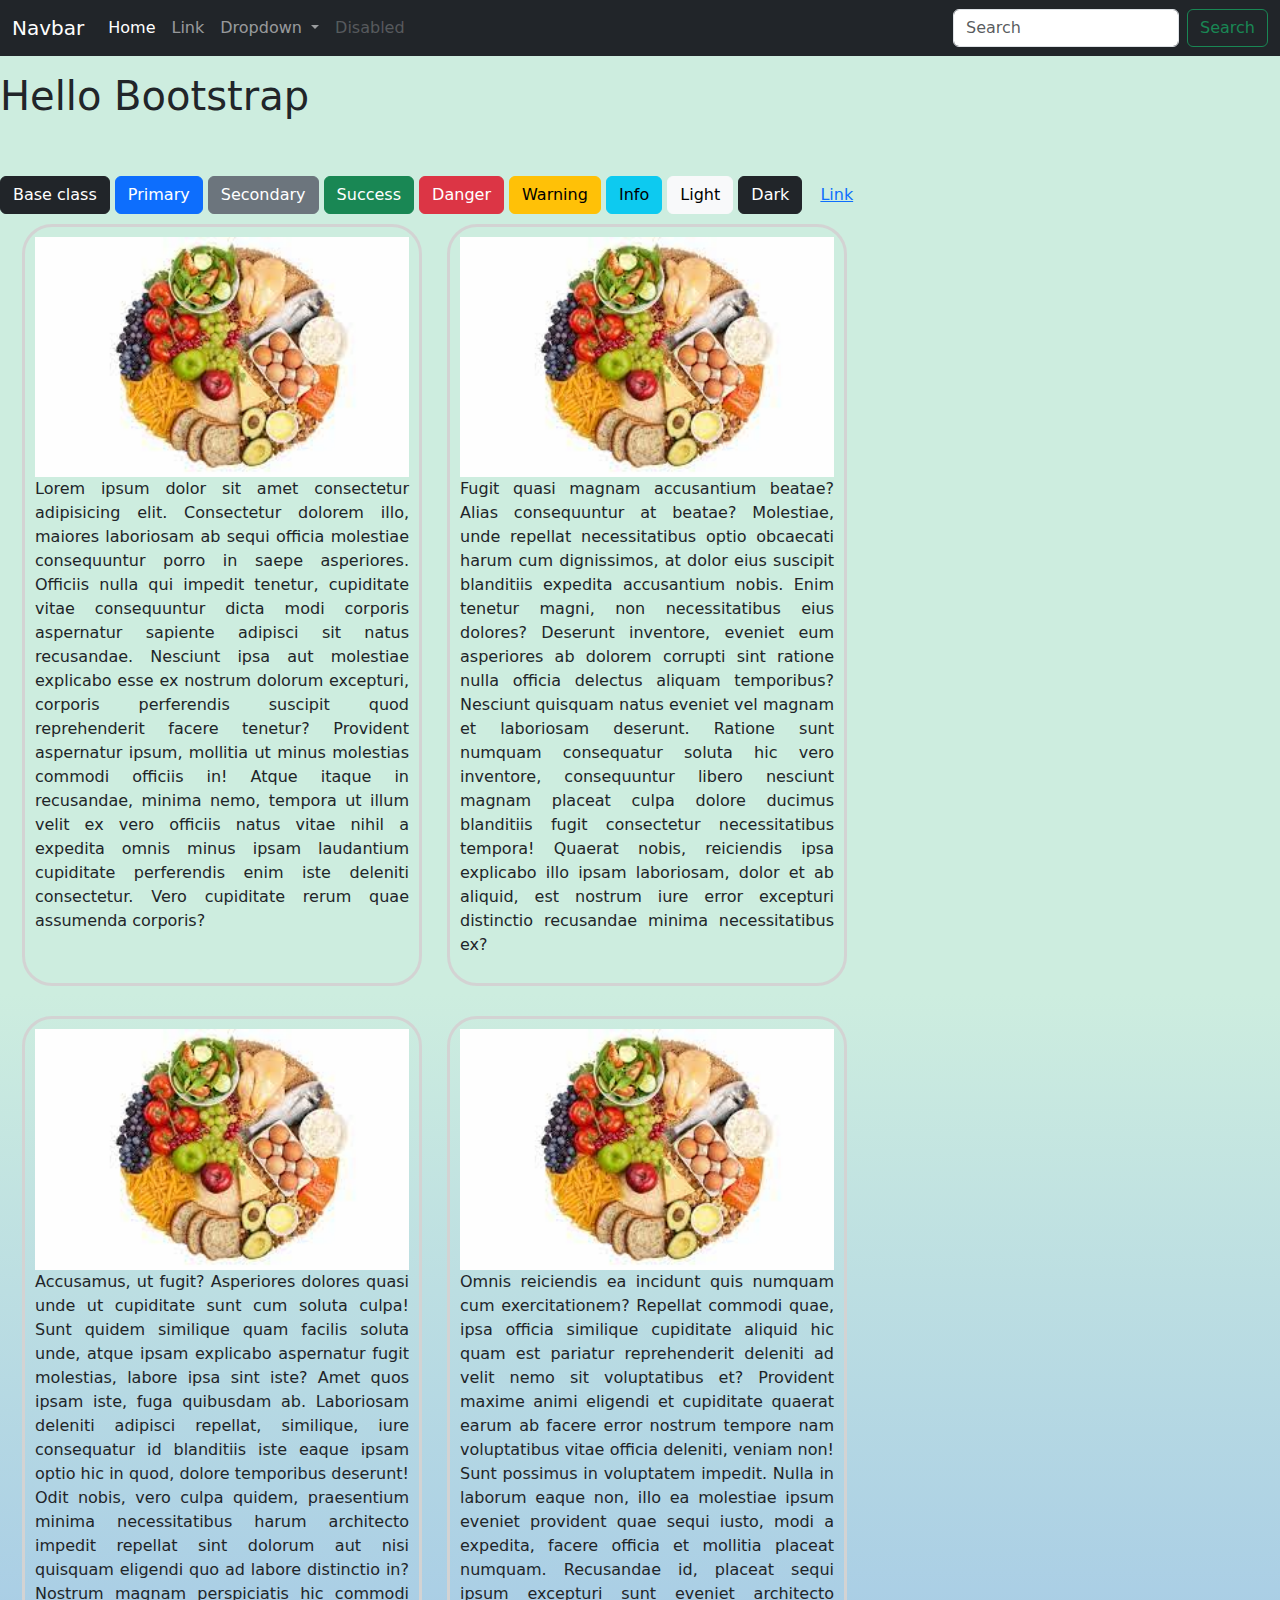
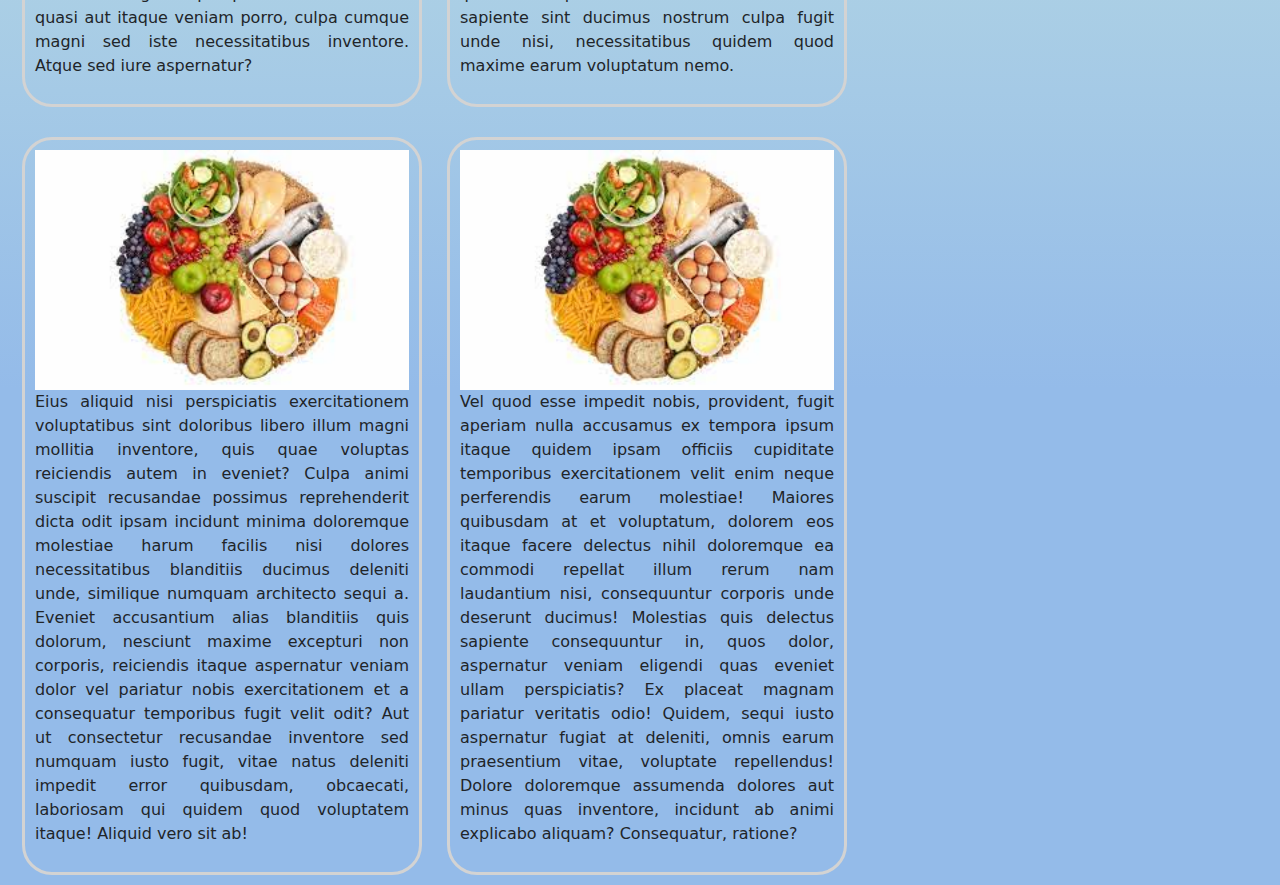
<file: Bootstrap-practice/index.html>
<!DOCTYPE html>
<html lang="en">
<head>
    <meta charset="UTF-8">
    <meta name="viewport" content="width=device-width, initial-scale=1.0">
    <title>Bootstrap Booting</title>
    <link rel="stylesheet" href="bstrap/css/bootstrap.min.css">
    
    <style>
      body{
        background-image: linear-gradient( #cdeddf 40%, #94bbe9 80%) ;
        justify-content: center;
        align-items: center;
       width: 100%;

        
      }      
      .container{
        display: flex;
        max-width: 1360px;
        flex-direction: row;
        flex-wrap: wrap;
        margin: 0 auto;
        gap: 10px 5px;
    }
    .food{
        border: 3px solid lightgray;
        border-radius: 30px;
        margin: 10px;
        padding: 10px;
        width: 400px;
        text-align: justify;
    }
    .food img{
        width: 100%;
    }
    </style>
</head>
<body>

<nav class="navbar navbar-expand-lg fixed-top navbar-dark bg-dark">
    <div class="container-fluid">
      <a class="navbar-brand" href="#">Navbar</a>
      <button class="navbar-toggler" type="button" data-bs-toggle="collapse" data-bs-target="#navbarSupportedContent" aria-controls="navbarSupportedContent" aria-expanded="false" aria-label="Toggle navigation">
        <span class="navbar-toggler-icon"></span>
      </button>
      <div class="collapse navbar-collapse" id="navbarSupportedContent">
        <ul class="navbar-nav me-auto mb-2 mb-lg-0">
          <li class="nav-item">
            <a class="nav-link active" aria-current="page" href="#">Home</a>
          </li>
          <li class="nav-item">
            <a class="nav-link" href="#">Link</a>
          </li>
          <li class="nav-item dropdown">
            <a class="nav-link dropdown-toggle" href="#" role="button" data-bs-toggle="dropdown" aria-expanded="false">
              Dropdown
            </a>
            <ul class="dropdown-menu">
              <li><a class="dropdown-item" href="#">Action</a></li>
              <li><a class="dropdown-item" href="#">Another action</a></li>
              <li><hr class="dropdown-divider"></li>
              <li><a class="dropdown-item" href="#">Something else here</a></li>
            </ul>
          </li>
          <li class="nav-item">
            <a class="nav-link disabled" aria-disabled="true">Disabled</a>
          </li>
        </ul>
        <form class="d-flex" role="search">
          <input class="form-control me-2" type="search" placeholder="Search" aria-label="Search">
          <button class="btn btn-outline-success" type="submit">Search</button>
        </form>
      </div>
    </div>
  </nav>
<br>
<br><br>
<h1>Hello Bootstrap</h1>
    
<br>
<br>
  <button type="button" class="btn btn-dark">Base class</button>
  <button type="button" class="btn btn-primary">Primary</button>
<button type="button" class="btn btn-secondary">Secondary</button>
<button type="button" class="btn btn-success">Success</button>
<button type="button" class="btn btn-danger">Danger</button>
<button type="button" class="btn btn-warning">Warning</button>
<button type="button" class="btn btn-info">Info</button>
<button type="button" class="btn btn-light">Light</button>
<button type="button" class="btn btn-dark btn-info">Dark</button>

<button type="button" class="btn btn-link">Link</button>

  <body>
    <div class="container">
    <div class="food">
        <img src="images/food.jpeg" alt="">
        <p>Lorem ipsum dolor sit amet consectetur adipisicing elit. Consectetur dolorem illo, maiores laboriosam ab sequi officia molestiae consequuntur porro in saepe asperiores. Officiis nulla qui impedit tenetur, cupiditate vitae consequuntur dicta modi corporis aspernatur sapiente adipisci sit natus recusandae. Nesciunt ipsa aut molestiae explicabo esse ex nostrum dolorum excepturi, corporis perferendis suscipit quod reprehenderit facere tenetur? Provident aspernatur ipsum, mollitia ut minus molestias commodi officiis in! Atque itaque in recusandae, minima nemo, tempora ut illum velit ex vero officiis natus vitae nihil a expedita omnis minus ipsam laudantium cupiditate perferendis enim iste deleniti consectetur. Vero cupiditate rerum quae assumenda corporis?</p>
    </div>
    <div class="food">
        <img src="images/food.jpeg" alt="">
        <p>Fugit quasi magnam accusantium beatae? Alias consequuntur at beatae? Molestiae, unde repellat necessitatibus optio obcaecati harum cum dignissimos, at dolor eius suscipit blanditiis expedita accusantium nobis. Enim tenetur magni, non necessitatibus eius dolores? Deserunt inventore, eveniet eum asperiores ab dolorem corrupti sint ratione nulla officia delectus aliquam temporibus? Nesciunt quisquam natus eveniet vel magnam et laboriosam deserunt. Ratione sunt numquam consequatur soluta hic vero inventore, consequuntur libero nesciunt magnam placeat culpa dolore ducimus blanditiis fugit consectetur necessitatibus tempora! Quaerat nobis, reiciendis ipsa explicabo illo ipsam laboriosam, dolor et ab aliquid, est nostrum iure error excepturi distinctio recusandae minima necessitatibus ex?</p>
    </div>
    <div class="food">
        <img src="images/food.jpeg" alt="">
        <p>Accusamus, ut fugit? Asperiores dolores quasi unde ut cupiditate sunt cum soluta culpa! Sunt quidem similique quam facilis soluta unde, atque ipsam explicabo aspernatur fugit molestias, labore ipsa sint iste? Amet quos ipsam iste, fuga quibusdam ab. Laboriosam deleniti adipisci repellat, similique, iure consequatur id blanditiis iste eaque ipsam optio hic in quod, dolore temporibus deserunt! Odit nobis, vero culpa quidem, praesentium minima necessitatibus harum architecto impedit repellat sint dolorum aut nisi quisquam eligendi quo ad labore distinctio in? Nostrum magnam perspiciatis hic commodi quasi aut itaque veniam porro, culpa cumque magni sed iste necessitatibus inventore. Atque sed iure aspernatur?</p>
    </div>
    <div class="food">
        <img src="images/food.jpeg" alt="">
        <p>Omnis reiciendis ea incidunt quis numquam cum exercitationem? Repellat commodi quae, ipsa officia similique cupiditate aliquid hic quam est pariatur reprehenderit deleniti ad velit nemo sit voluptatibus et? Provident maxime animi eligendi et cupiditate quaerat earum ab facere error nostrum tempore nam voluptatibus vitae officia deleniti, veniam non! Sunt possimus in voluptatem impedit. Nulla in laborum eaque non, illo ea molestiae ipsum eveniet provident quae sequi iusto, modi a expedita, facere officia et mollitia placeat numquam. Recusandae id, placeat sequi ipsum excepturi sunt eveniet architecto sapiente sint ducimus nostrum culpa fugit unde nisi, necessitatibus quidem quod maxime earum voluptatum nemo.</p>
    </div>
    <div class="food">
        <img src="images/food.jpeg" alt="">
        <p>Eius aliquid nisi perspiciatis exercitationem voluptatibus sint doloribus libero illum magni mollitia inventore, quis quae voluptas reiciendis autem in eveniet? Culpa animi suscipit recusandae possimus reprehenderit dicta odit ipsam incidunt minima doloremque molestiae harum facilis nisi dolores necessitatibus blanditiis ducimus deleniti unde, similique numquam architecto sequi a. Eveniet accusantium alias blanditiis quis dolorum, nesciunt maxime excepturi non corporis, reiciendis itaque aspernatur veniam dolor vel pariatur nobis exercitationem et a consequatur temporibus fugit velit odit? Aut ut consectetur recusandae inventore sed numquam iusto fugit, vitae natus deleniti impedit error quibusdam, obcaecati, laboriosam qui quidem quod voluptatem itaque! Aliquid vero sit ab!</p>
    </div>
    <div class="food">
        <img src="images/food.jpeg" alt="">
        <p>Vel quod esse impedit nobis, provident, fugit aperiam nulla accusamus ex tempora ipsum itaque quidem ipsam officiis cupiditate temporibus exercitationem velit enim neque perferendis earum molestiae! Maiores quibusdam at et voluptatum, dolorem eos itaque facere delectus nihil doloremque ea commodi repellat illum rerum nam laudantium nisi, consequuntur corporis unde deserunt ducimus! Molestias quis delectus sapiente consequuntur in, quos dolor, aspernatur veniam eligendi quas eveniet ullam perspiciatis? Ex placeat magnam pariatur veritatis odio! Quidem, sequi iusto aspernatur fugiat at deleniti, omnis earum praesentium vitae, voluptate repellendus! Dolore doloremque assumenda dolores aut minus quas inventore, incidunt ab animi explicabo aliquam? Consequatur, ratione?</p>
    </div>
</div>

</body>
</html>
</file>
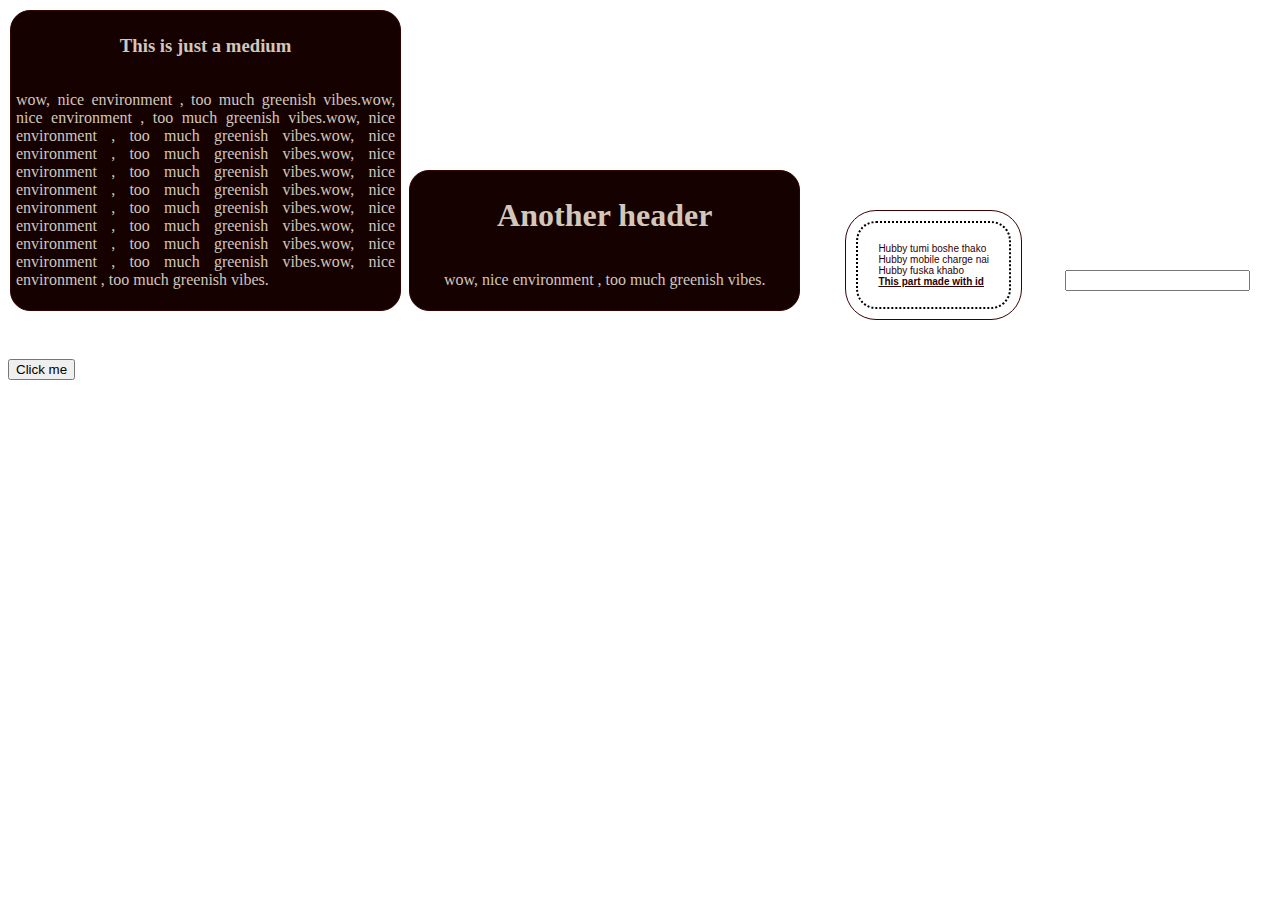
<file: 2nd.html>
<!DOCTYPE html>
<html></html>
<head>
    <meta charset="UTF-8">
    <meta name="viewport" content="width=device-width, initial-scale=1.0">
    <title>CSS - Cascading Style Sheet </title>
    <link rel="stylesheet" href="style.css">
</head>
<body>
    <div class="blog">
    <h3> This is just a medium</h3>
    <!--css_box_model--> 
    <p>wow, nice environment , too much greenish vibes.wow, nice environment , too much greenish vibes.wow, nice environment , too much greenish vibes.wow, nice environment , too much greenish vibes.wow, nice environment , too much greenish vibes.wow, nice environment , too much greenish vibes.wow, nice environment , too much greenish vibes.wow, nice environment , too much greenish vibes.wow, nice environment , too much greenish vibes.wow, nice environment , too much greenish vibes.wow, nice environment , too much greenish vibes. </p>
    </div>
    <div class="blog">
        <h1> Another header </h1>
        <p>wow, nice environment , too much greenish vibes.
     </p>

    </div>
    
    <p id = "o1"> Hubby tumi boshe thako<br> Hubby mobile charge nai<br> Hubby fuska khabo <br> <b> <u>This part made with id</u> </b></p>
    <input type="text">
    <br>
    <button> Click me </button>
</body>
</html>
</file>
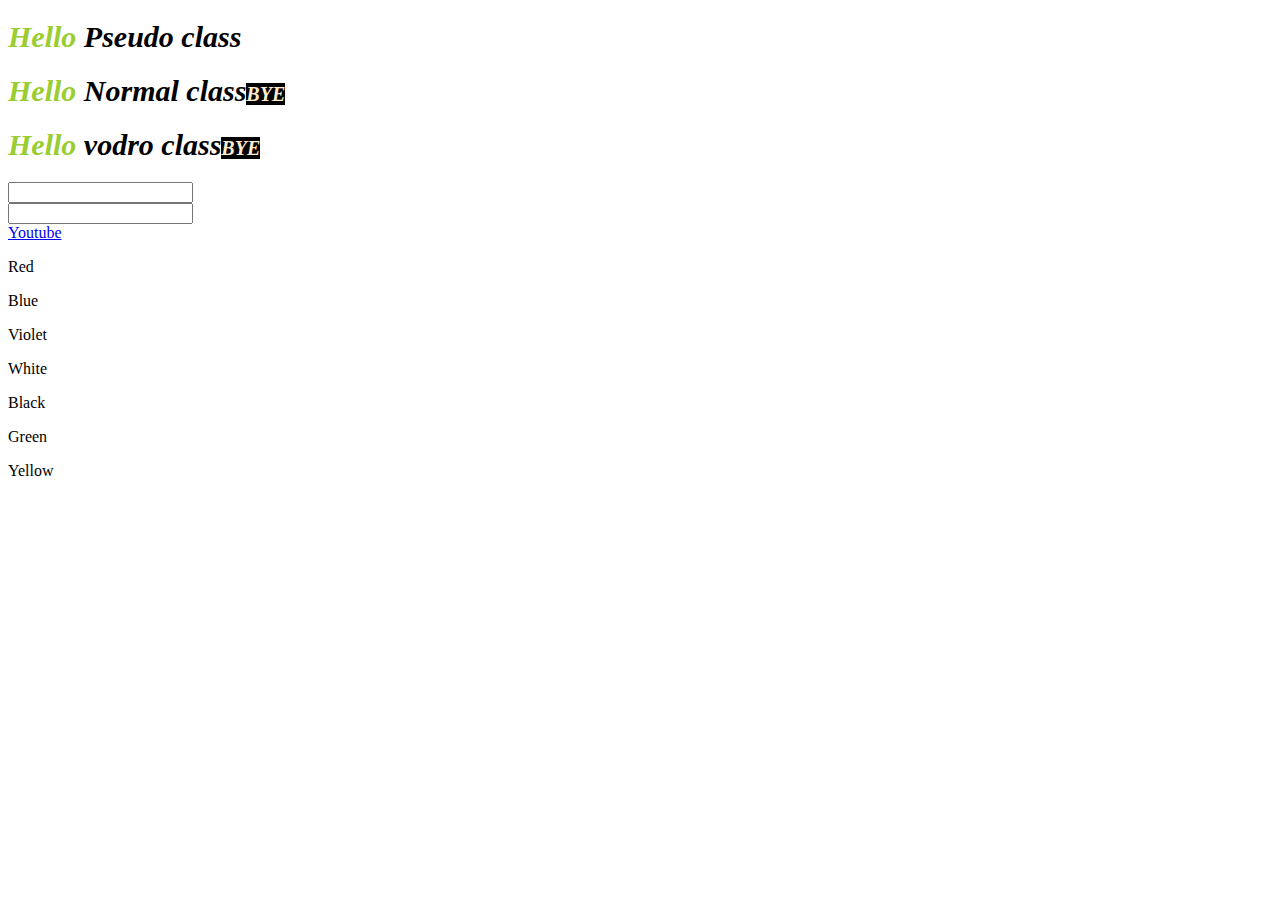
<file: hover.html>
<!DOCTYPE html>
<html lang="en">
<head>
    <meta charset="UTF-8">
    <meta name="viewport" content="width=device-width, initial-scale=1.0">
    <title>Hover</title>
    <style>
                                     /*Pseudo Class and Pseudo Element */
       h1::before{
        content: "Hello ";
        color : yellowgreen
       }
       .special-effect::after{
        content: "BYE";
        font-size: 20px;
        background-color: black;
        color: blanchedalmond;
       }
       h1{
        color: black;
        font-size: 30px;
        font-style: italic;
    }
    .special-effect:hover{
        color: steelblue;
        font-size: 40px;
        font-style: italic;
        width: 30%;
        height: 30px;
    display: inline-block;
    padding: 20px;
    background-color: rgb(3, 42, 68);
    border-radius: 30px;            
    }

    .topnav {
        overflow: hidden;
        background-color: #e9e9e9;
        border: 2px;
        border-radius: 20px;
        padding-right: 2px;
      }
      
      /* Style the links inside the navigation bar */
      .topnav a {
        float: left;
        display: block;
        color: black;
        text-align: center;
        padding: 14px 16px;
        text-decoration: none;
        font-size: 17px;
      }
      
      /* Change the color of links on hover */
      .topnav a:hover {
        background-color: #ddd;
        color: black;
      }
      
      /* Style the "active" element to highlight the current page */
      .topnav a.active {
        background-color: #074f8a;
        color: white;
      }
      
      /* Style the search box inside the navigation bar */
      .topnav input[type=text] {
        float: right;
        padding: 6px;
        border: 2px solid rgb(3, 26, 98);
        border-radius: 20px;
        margin-top: 8px;
        margin-right: 16px;
        font-size: 17px;
      }
      
      /* When the screen is less than 600px wide, stack the links and the search field vertically instead of horizontally */
      @media screen and (max-width: 600px) {
        .topnav a, .topnav input[type=text] {
          float: none;
          display: block;
          text-align: left;
          width: 100%;
          margin: 0;
          padding: 14px;
        }
        .topnav input[type=text] {
          border: 1px solid #ccc;
        }
      }
    </style>
</head>
<body>
    <h1>Pseudo class</h1>
    <h1 class = "special-effect">Normal class</h1>
    <h1 class = "special-effect">vodro class</h1>

    <input name = " email"type="text">
    <br>
    <input name="Password" type="text">
    <br>
    <a href="https://www.youtube.com">Youtube</a>
    <p>Red</p>
    <p>Blue</p>
    <p>Violet</p>
    <p>White</p>
    <p>Black</p>
    <p>Green</p>
    <p>Yellow</p>

</body>
</html>
</file>
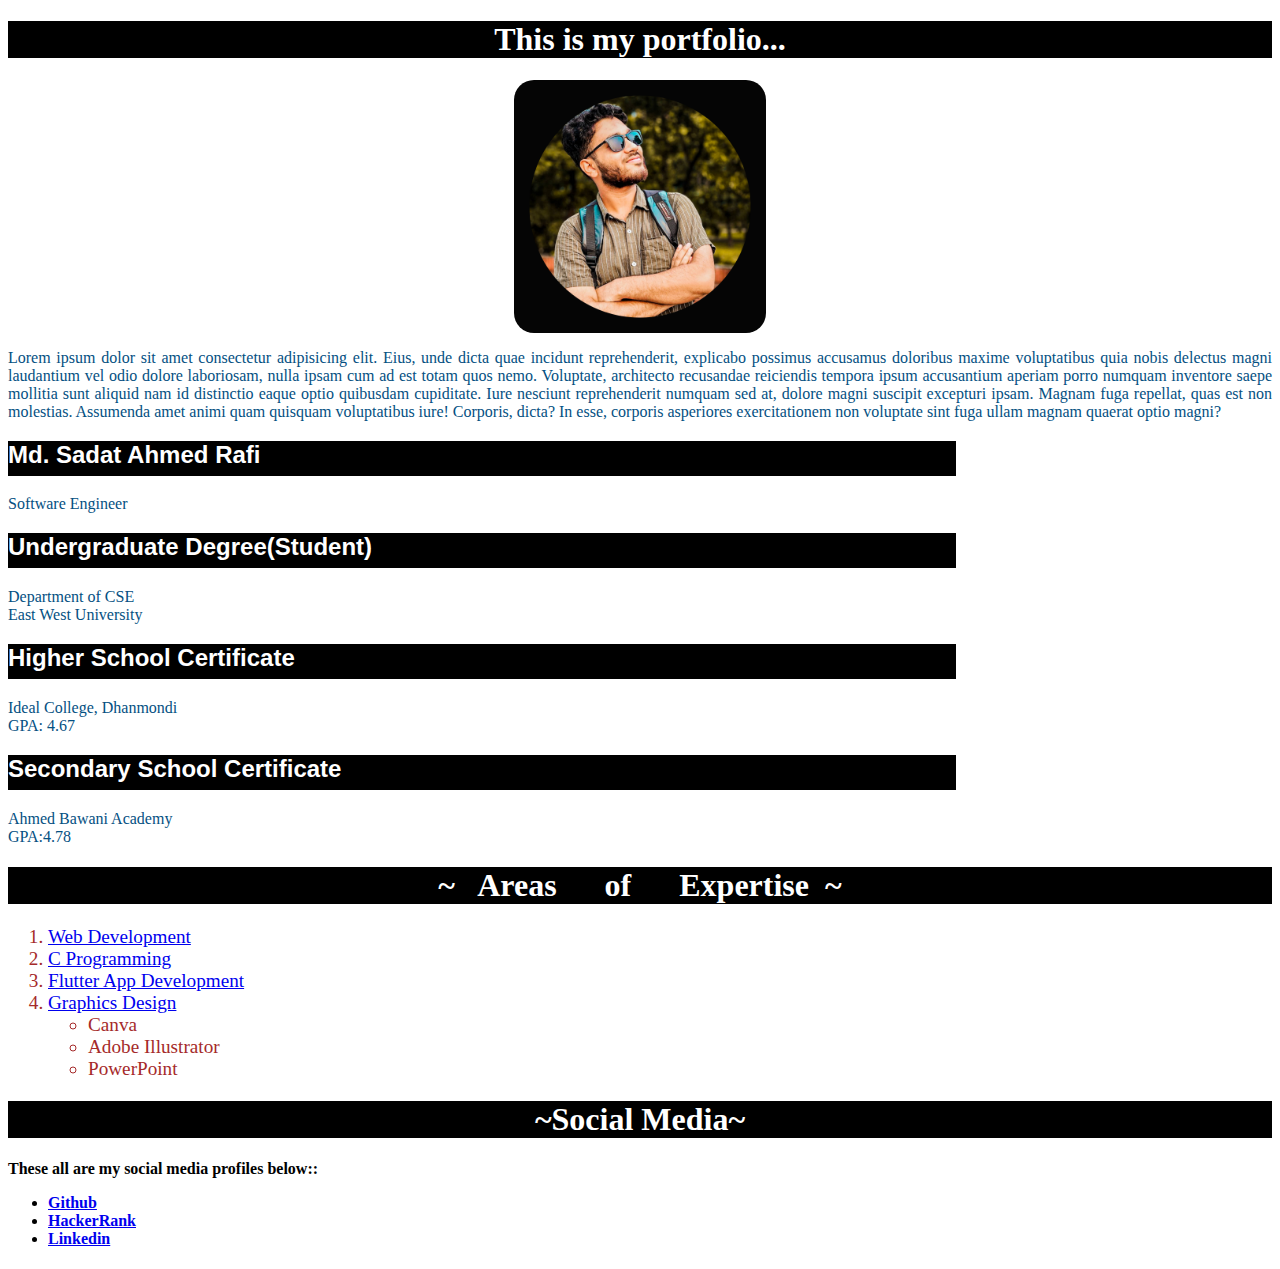
<file: Untitled-1.html>
<!DOCTYPE html>
<html lang="en">
<head>
      <meta charset="UTF-8">
      <meta http-equiv="X-UA-Compatible" content="IE=edge">
      <meta name="viewport" content="width=device-width, initial-scale=1.0">
      <title>about me!</title>
      <style>
            h1{
                  color:white;
                  background-color: black;
                  height: 50%;
                  width: 100%;
                  font-size: xx-large;
                  font-family:Cambria, Cochin, Georgia, Times, 'Times New Roman', serif;
            }
            img{  
            border-radius: 20px;    }
            .center {
             display: block;
             margin-left: auto;
             margin-right: auto;
             width: 20%;
}
                  h2{
                        color: rgb(255, 255, 255);
                        background-color: rgb(0, 0, 0);
                        height: 35px;
                        width: 75%;
                        font-size:x-large;
                        font-family:'Franklin Gothic Medium', 'Arial Narrow', Arial, sans-serif; 
                    }
                    h3{
                        color: white;
                        background-color: black;
                        height: 35px;
                        width: 75%;
                        font-size:larger;
                        font-family:'Franklin Gothic Medium', 'Arial Narrow', Arial, sans-serif; 
                    }
                    p{
                        color:rgb(4, 80, 130)
                    }
                    ol{
                        font-size: larger;
                        color: brown;

                    }
      </style>

</head>
<body>
      <h1 align = 'center'>
            This is my portfolio...
      </h1>
      <img src="Untitled design.png" alt="Untitled design" class="center"> 
      <p align = 'justify'>Lorem ipsum dolor sit amet consectetur adipisicing elit. Eius, unde dicta quae incidunt reprehenderit, explicabo possimus accusamus doloribus maxime voluptatibus quia nobis delectus magni laudantium vel odio dolore laboriosam, nulla ipsam cum ad est totam quos nemo. Voluptate, architecto recusandae reiciendis tempora ipsum accusantium aperiam porro numquam inventore saepe mollitia sunt aliquid nam id distinctio eaque optio quibusdam cupiditate. Iure nesciunt reprehenderit numquam sed at, dolore magni suscipit excepturi ipsam. Magnam fuga repellat, quas est non molestias. Assumenda amet animi quam quisquam voluptatibus iure! Corporis, dicta? In esse, corporis asperiores exercitationem non voluptate sint fuga ullam magnam quaerat optio magni?
      </p>
      <h2>Md. Sadat Ahmed Rafi</h2>
      <p>Software Engineer</p>
      <h2>Undergraduate Degree(Student)</h2>
      <p>Department of CSE<br>East West University
      </p>
      <h2>Higher School Certificate</h2>
      <p>Ideal College, Dhanmondi<br>GPA: 4.67</p>
      <h2>Secondary School Certificate</h2>
      <p>Ahmed Bawani Academy<br>GPA:4.78</p>
      <h1 align="center">~ &nbsp; Areas&nbsp;&nbsp;&nbsp;&nbsp;&nbsp;&nbsp;of&nbsp;&nbsp;&nbsp;&nbsp;&nbsp;&nbsp;Expertise &nbsp;~</h1>
      <ol>
            <li><a href="https://en.wikipedia.org/wiki/Web_development">Web Development</a> </li>
            <li><a href="https://en.wikipedia.org/wiki/C_(programming_language)">C Programming</a></li>
            <li><a href="https://flutter.dev/?gclid=Cj0KCQjwn4qWBhCvARIsAFNAMijtUJfMQI7W75Ibg8kg77a19KarKP4PsF7OQyz6Xq2e5snTQpE65aAaAqSSEALw_wcB&gclsrc=aw.ds">Flutter App Development</a> </li>
            <li><a href="https://en.wikipedia.org/wiki/Graphic_design">Graphics Design</a>
            <ul>
                  <li> Canva</li>
                  <li>Adobe Illustrator</li>
                  <li>PowerPoint</li>
            </ul></li>
      </ol>
      <h1 align = 'center'>~Social Media~</h1>
       
      <h4>These all are my social media profiles below::
            <ul>
                  <li>
                        <a href="https://github.com/Rafi1210">Github</a>
                  </li>
                  <li>
                        <a href="https://www.hackerrank.com/Rafi1210/">HackerRank</a>
                  </li>
                  <li>
                        <a href="https://www.linkedin.com/in/md-sadat-ahmed-rafi-688901232/">Linkedin</a>
                  </li>
            </ul>
      </h4>
</body>
</html>
</file>
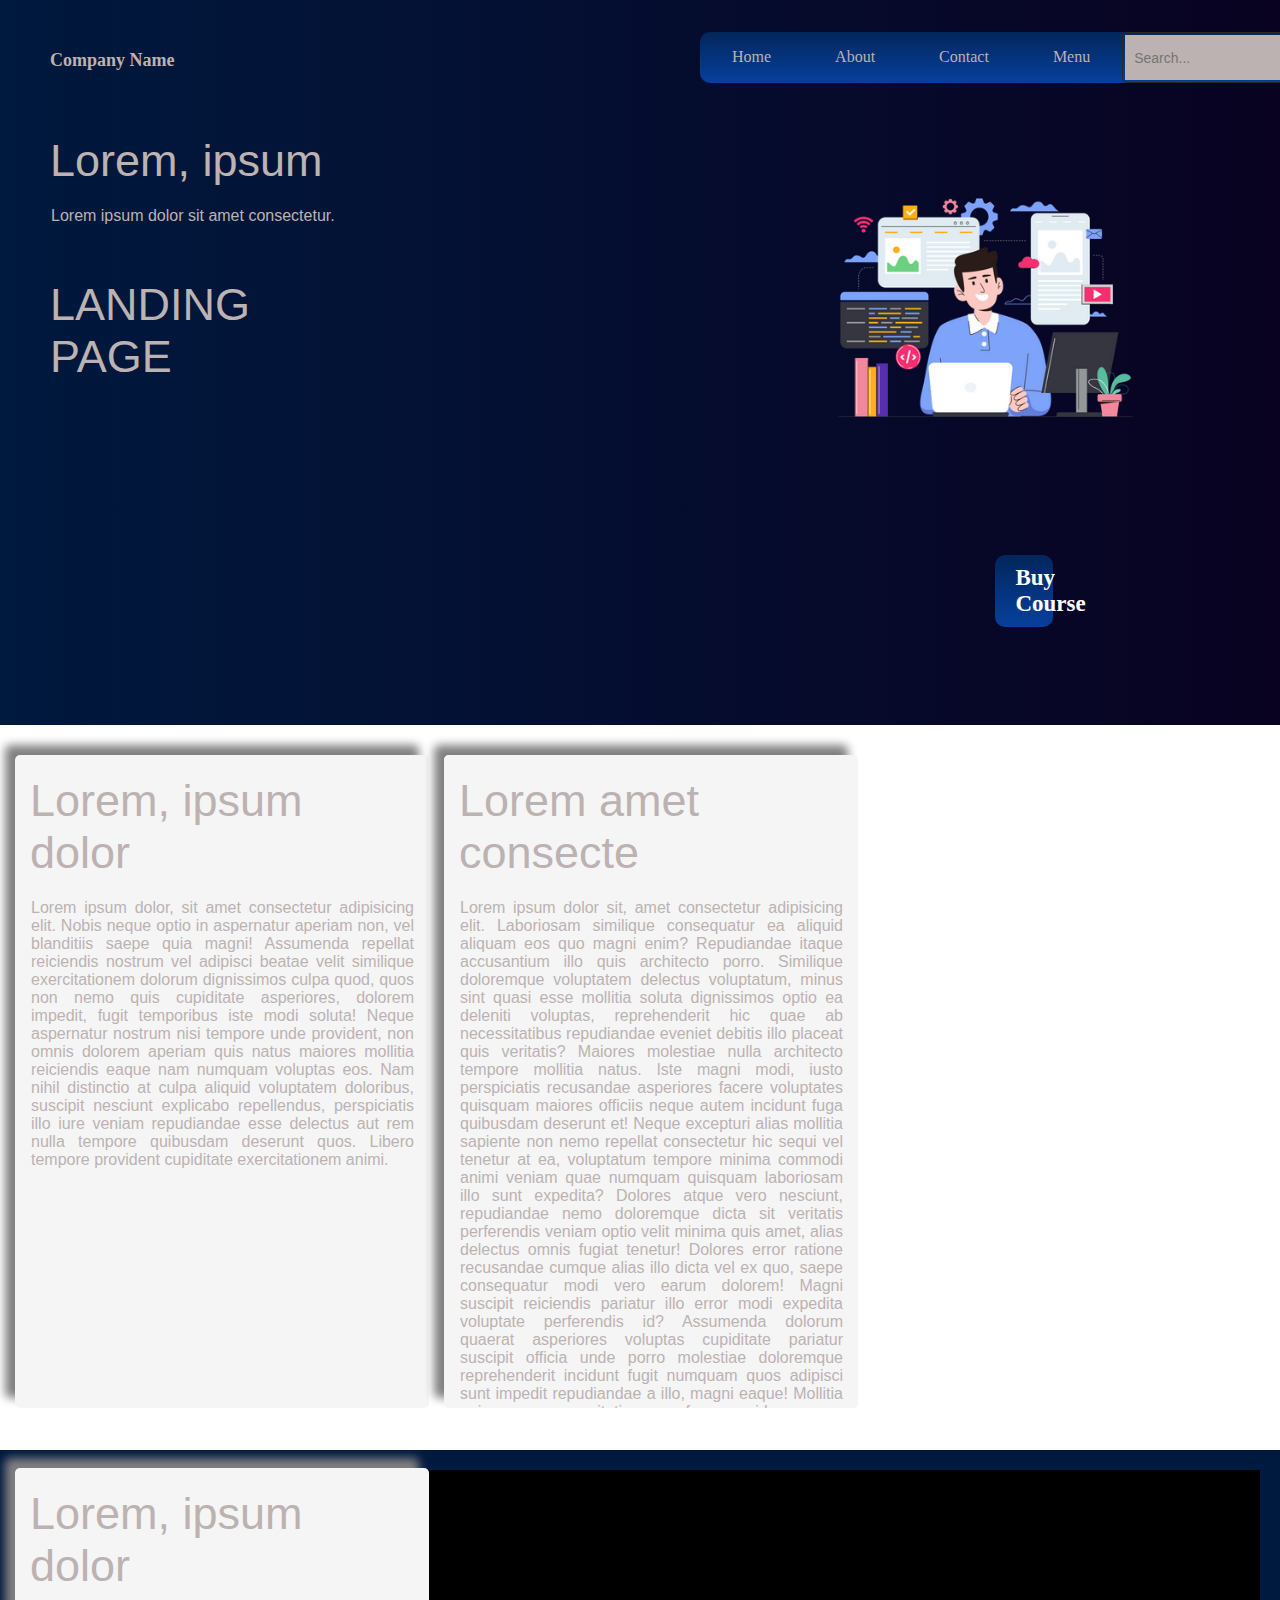
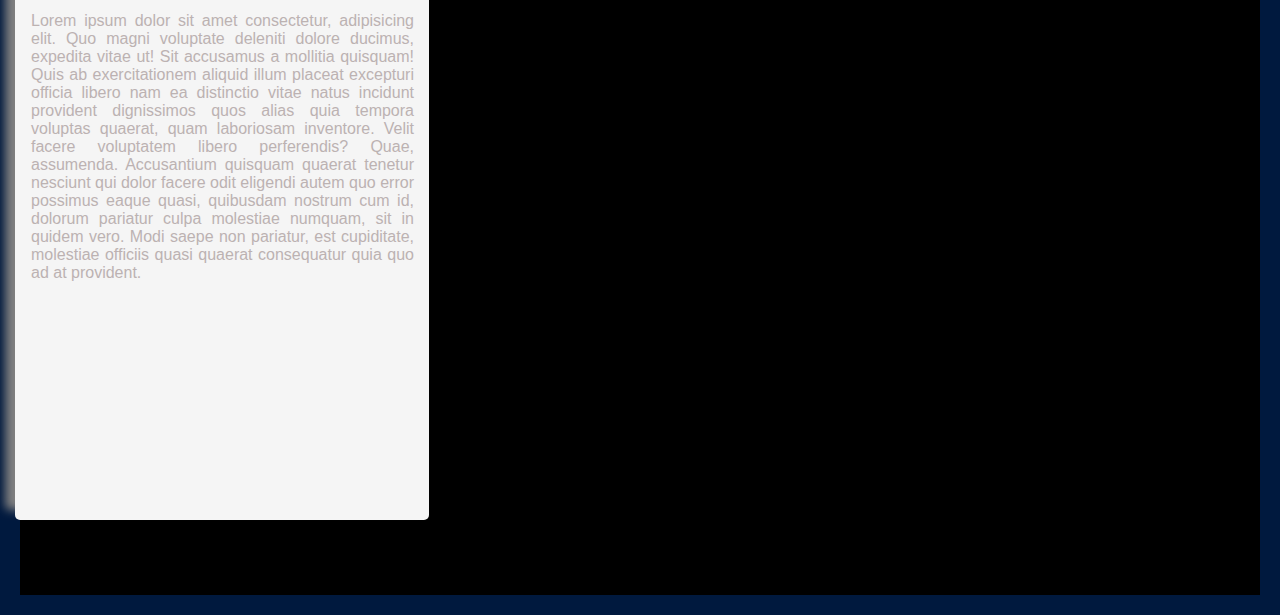
<file: landingPage/main.html>
<!DOCTYPE html>
<html lang="en">
<head>
    <meta charset="UTF-8">
    <meta name="viewport" content="width=device-width, initial-scale=1.0">
    <title>Landing Page</title>
    <link rel="preconnect" href="https://fonts.googleapis.com">
<link rel="preconnect" href="https://fonts.gstatic.com" crossorigin>
<link rel="preconnect" href="https://fonts.googleapis.com">
<link rel="preconnect" href="https://fonts.gstatic.com" crossorigin>
<link href="https://fonts.googleapis.com/css2?family=Inter:wght@300&family=Poppins:wght@100;400&display=swap" rel="stylesheet">
    <link rel="stylesheet" href="main.css">
    <link rel="shortcut icon" href="logo.png" type="image/x-icon">
</head>
<body>
    <section>
        <div  class="partition-one">
    <header>
            <h2 class="logo">Company Name</h2>
        <nav>      
            <ul>   
                <li><a href="#Home">Home</a></li>
                <li><a href="#About">About</a></li>
                <li><a href="#Contact">Contact</a></li>
                <li><a href="#Menu">Menu</a></li>
                <form>
                    <input type="search" placeholder="Search...">
                    <img id="search" src="search.jpg" alt="">
                  </form>
            </ul>
        </nav>
           </header>
    <section >
        <div class="halfwidth top-left">
            <h1>Lorem, ipsum</h1>
            <p>Lorem ipsum dolor sit amet consectetur.</p>
            <br>
            <h1>LANDING <br>PAGE</h1>
                       
        </div>
        <div class="halfwidth">
            <img src="front3.webp" alt="">
            <h2>
           <a class="link-button" target="_blank" href="https://www.udemy.com/">Buy Course </a>
        </h2>
           </div>
    </section>
</div>
</section>
<section>
    <div class="partition-two-halfwidth border-area">
        <h1>Lorem, ipsum dolor</h1>
    <p>Lorem ipsum dolor, sit amet consectetur adipisicing elit. Nobis neque optio in aspernatur aperiam non, vel blanditiis saepe quia magni! Assumenda repellat reiciendis nostrum vel adipisci beatae velit similique exercitationem dolorum dignissimos culpa quod, quos non nemo quis cupiditate asperiores, dolorem impedit, fugit temporibus iste modi soluta! Neque aspernatur nostrum nisi tempore unde provident, non omnis dolorem aperiam quis natus maiores mollitia reiciendis eaque nam numquam voluptas eos. Nam nihil distinctio at culpa aliquid voluptatem doloribus, suscipit nesciunt explicabo repellendus, perspiciatis illo iure veniam repudiandae esse delectus aut rem nulla tempore quibusdam deserunt quos. Libero tempore provident cupiditate exercitationem animi.</p>    
    </div>
    <div class="partition-two-halfwidth border-area"> 
        <h1>Lorem amet consecte</h1>
        <p>Lorem ipsum dolor sit, amet consectetur adipisicing elit. Laboriosam similique consequatur ea aliquid aliquam eos quo magni enim? Repudiandae itaque accusantium illo quis architecto porro. Similique doloremque voluptatem delectus voluptatum, minus sint quasi esse mollitia soluta dignissimos optio ea deleniti voluptas, reprehenderit hic quae ab necessitatibus repudiandae eveniet debitis illo placeat quis veritatis? Maiores molestiae nulla architecto tempore mollitia natus. Iste magni modi, iusto perspiciatis recusandae asperiores facere voluptates quisquam maiores officiis neque autem incidunt fuga quibusdam deserunt et! Neque excepturi alias mollitia sapiente non nemo repellat consectetur hic sequi vel tenetur at ea, voluptatum tempore minima commodi animi veniam quae numquam quisquam laboriosam illo sunt expedita? Dolores atque vero nesciunt, repudiandae nemo doloremque dicta sit veritatis perferendis veniam optio velit minima quis amet, alias delectus omnis fugiat tenetur! Dolores error ratione recusandae cumque alias illo dicta vel ex quo, saepe consequatur modi vero earum dolorem! Magni suscipit reiciendis pariatur illo error modi expedita voluptate perferendis id? Assumenda dolorum quaerat asperiores voluptas cupiditate pariatur suscipit officia unde porro molestiae doloremque reprehenderit incidunt fugit numquam quos adipisci sunt impedit repudiandae a illo, magni eaque! Mollitia quisquam cum veritatis, vero, facere quidem earum debitis fugit magnam distinctio voluptates vitae doloremque. Perspiciatis, adipisci labore, accusantium consequatur sed incidunt, quidem atque consectetur explicabo beatae maiores doloremque aut repellendus architecto quaerat sint ut quo error iste vel cum!</p>
    </div>
    <div class="partition-two-halfwidth border-area">
        <h1>Lorem, ipsum dolor</h1>
        <p>Lorem ipsum dolor sit amet consectetur, adipisicing elit. Quo magni voluptate deleniti dolore ducimus, expedita vitae ut! Sit accusamus a mollitia quisquam! Quis ab exercitationem aliquid illum placeat excepturi officia libero nam ea distinctio vitae natus incidunt provident dignissimos quos alias quia tempora voluptas quaerat, quam laboriosam inventore. Velit facere voluptatem libero perferendis? Quae, assumenda. Accusantium quisquam quaerat tenetur nesciunt qui dolor facere odit eligendi autem quo error possimus eaque quasi, quibusdam nostrum cum id, dolorum pariatur culpa molestiae numquam, sit in quidem vero. Modi saepe non pariatur, est cupiditate, molestiae officiis quasi quaerat consequatur quia quo ad at provident.</p>
                </div>
</section>



<section>
   <footer class="partition-three">

   </footer>
</section>
</body>
</html>
</file>
<file: style.css>
.blog{
    border: 1px solid rgb(50, 1, 1);
    border-radius: 20px;
    margin: 2px;
    padding: 5px 5px;
    background-color: rgb(22, 1, 1);
    color: rgb(209, 199, 187);
    text-align: center;
    width: 30%;
    display: inline-block;
    
}
p{
    text-align: justify;
    display: inline-block;
}
#o1{
    font-size: 10px;
    font-family: 'Gill Sans', 'Gill Sans MT', Calibri, 'Trebuchet MS', sans-serif;
    color: rgb(49, 1, 1);
    display: inline-block;
    border: 2px dotted black;
    border-radius: 20px;
    padding: 20px;
    outline: 1px solid rgb(54, 2, 2);
  outline-offset: 10px;
  margin: 50px;


}
</file>
<file: landingPage/main.css>
.halfwidth{
    width: 43%;
    float: left;
    position:relative;
}
body{
    margin: 0;
}
.halfwidth img{
    width: 70%;
    display: block;
    position: absolute;
    left: 35%;
    overflow: hidden;
}

header {
    color: #fff;
    text-align: center;
    padding: 2em 0;
}

nav {
   
    justify-content: right;
    background-image: linear-gradient(180deg, rgb(3, 38, 91), rgb(6, 64, 158));
    border-radius: 10px;
    display: inline-block;
    margin-left: 700px;

    
}

ul {
    list-style-type: none;
    padding: 0;
    margin: 0;
    display: flex;
}

li {
    margin: 0;
}

a {
    display: block;
    padding: 1em 2em;
    color: #bcb2b2;
    text-decoration: none;
    font-size: 16px;

}

a:hover {
    background-color: #024486;
    border-radius: 10px;
}
.top-left{
    margin-left: 50px;
}

h1{
    color: #bcb2b2;
    font-size: 45px;
    margin-top: 20px;
    margin-bottom: 20px;
    margin-left: 0px;
    font-weight: lighter;
    font-family: 'Lucida Sans', 'Lucida Sans Regular', 'Lucida Grande', 'Lucida Sans Unicode', Geneva, Verdana, sans-serif;
}
p{
    color: #bcb2b2;
    font-size: 16px;
    font-family:'Segoe UI', Tahoma, Geneva, Verdana, sans-serif;
    text-align: justify;
    margin-left: 1px;
}

form {
    color: #2a2828;
    display: flex;
    padding: 2px;
    border: 1px solid currentColor;
    border-radius: 5px;
  }
  input[type="search"] {
    border: none;
    background: #bcb2b2;
    margin: 0;
    padding: 7px 8px;
    font-size: 14px;
    color: inherit;
    border: 1px solid transparent;
    
  }

#search{
    width: 45px;
    height: 45px;
    background-color: #bcb2b2;
    opacity: 80%;
}
 #search:hover {
    background-color: #3f4143;
}
.logo{
    font-size: 18px;
    color: #bcb2b2;
    justify-content: left;
    padding: 10px 5px;
    margin: 0px 50px;
    border: 0px;
    float: left;
    position:absolute;
    padding: 1em 0em;
}
section{
    height: 725px;
    width: 100%;  
}
.partition-one{
   background-image: linear-gradient(90deg, rgb(0, 25, 62), rgb(9, 2, 33)) ;
   height:725px;
}

.partition-two{
    background-color: whitesmoke;
    height:725px;

 }
 .partition-three{
    background-color: black;
    height:725px;
    border:20px solid rgb(0, 25, 62);
 }
.partition-two-halfwidth{
    width: 33%;
    float: left;
    position:relative;
    background-color: whitesmoke;
    height:725px;
    overflow: scroll;
}

.link-button{
    color: #bcb2b2;
    margin-top: 440px;
    margin-left: 395px;
    margin-right: 98px;
    /*  background-color: orange;*/
      padding: 10px 20px;
      border-radius: 10px;
      color: white;
      font-size: 23px;
      font-weight: 750;
      background-image:linear-gradient(180deg, rgb(3, 38, 91), rgb(6, 64, 158));
}

.border-area{
    box-shadow:-10px -10px 10px gray;
    border-radius: 5px;
    height: 90%;
    width: 30%;
    border:2px;
    margin-top: 30px;
    margin-bottom: 30px;
    margin-left: 15px;
    padding-left: 15px;
    padding-right: 15px;
    
}
</file>
